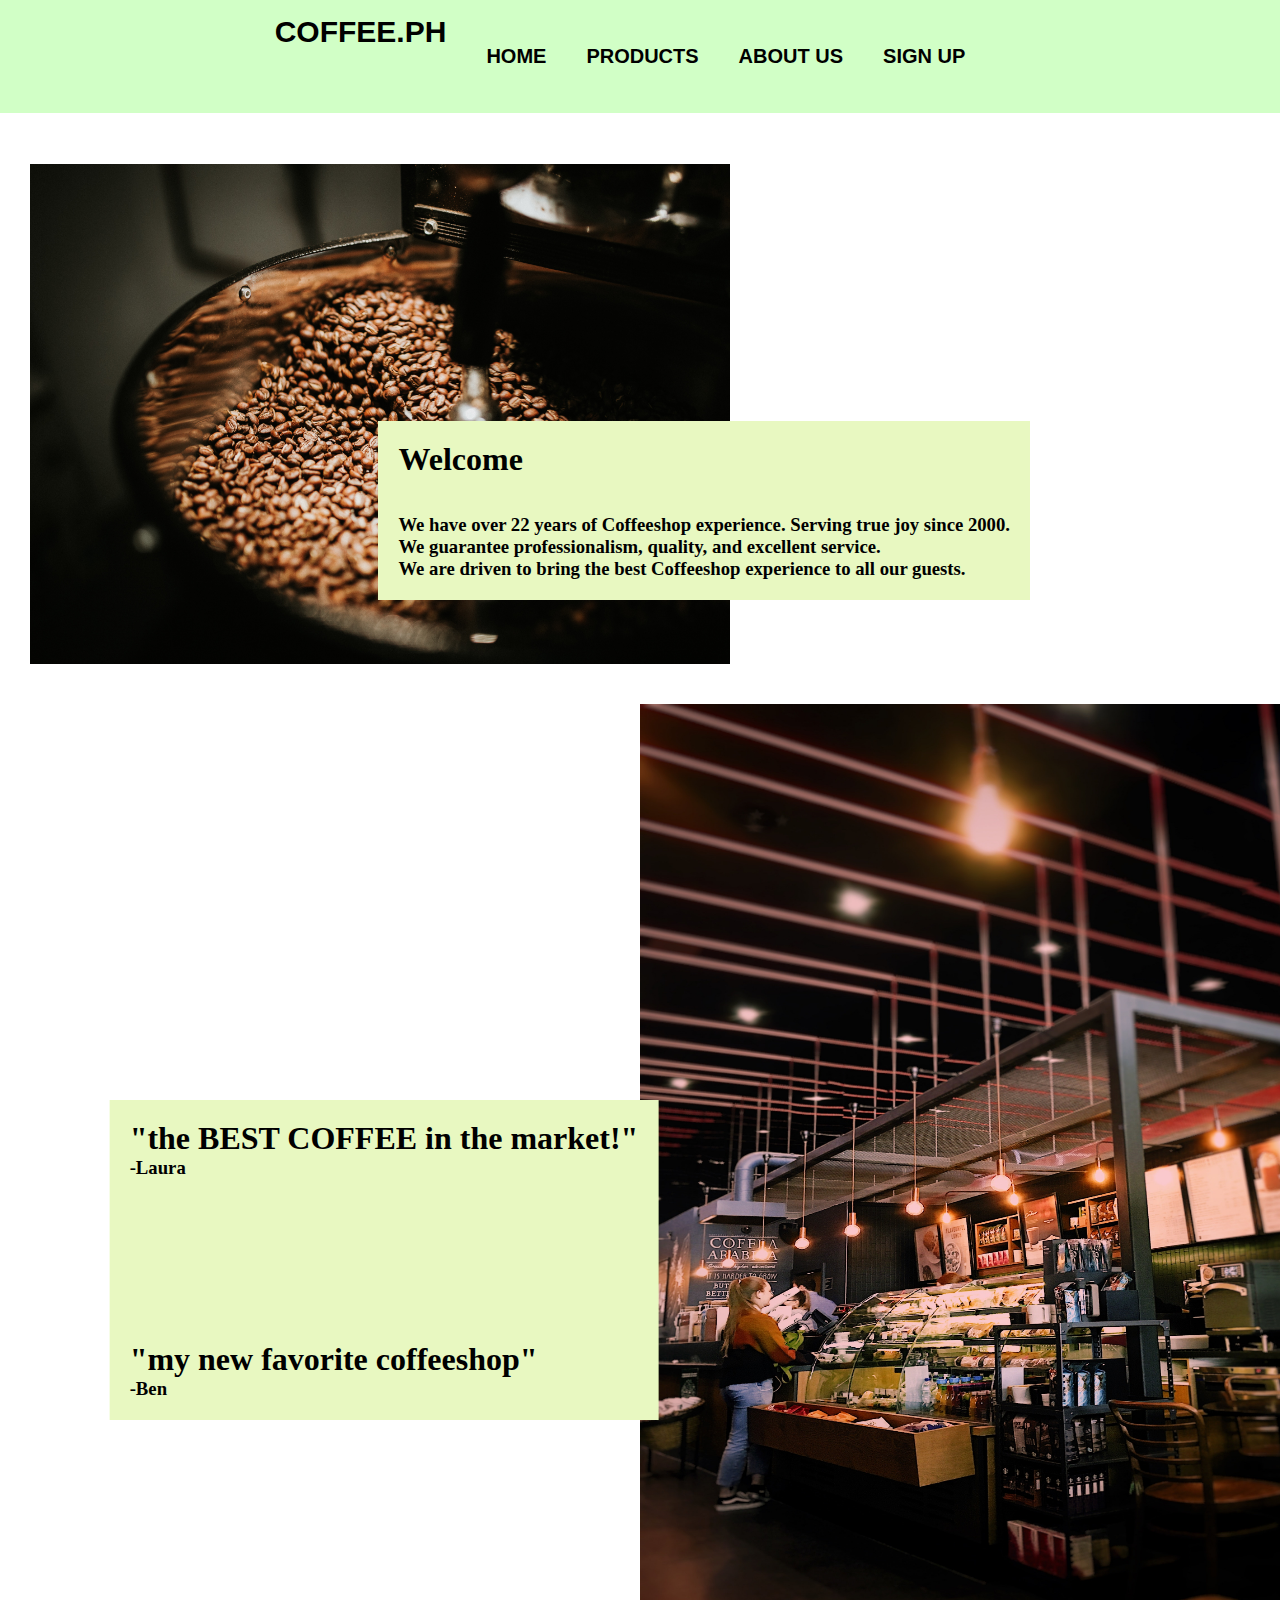
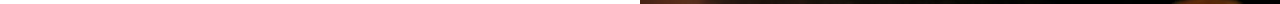
<file: index.html>
<html>
    <head>
        <meta charset="UTF-8">
        <title></title>
        <link rel="stylesheet" href="index.css">
    </head>
    <body>
        <nav>
            <h2>coffee.ph</h2>
            <ul class="hyperlinks">
                <li><a href="index.html">Home</a></li>
                <li><a href="services.html">Products</a></li>
                <li><a href="about.html">About us</a></li>
                <li><a href="gallery.html">Sign up</a></li>
            </ul>
        </nav>
        <img src="/pictures/coffee5.jpg" class="home-cff">
        <div class="photo-text">
            <h1>Welcome</h1><br><br>
            <h3>We have over 22 years of Coffeeshop experience. Serving true joy since 2000.</h3>
            <h3>We guarantee professionalism, quality, and excellent service.</h3>
            <h3>We are driven to bring the best Coffeeshop experience to all our guests.</h3>
        </div>
        <img src="/pictures/coffee9.jpg" class="home-cff2">
        <div class="photo-text2">
            <h1>"the BEST COFFEE in the market!"</h1>
            <h3> -Laura</h3>
            <br>
            <br>
            <br>
            <br>
            <br>
            <br>
            <br>
            <br>
            <br>
            <h1>"my new favorite coffeeshop"</h1>
            <h3> -Ben</h3>
        </div>
    </body>
</html>
</file>
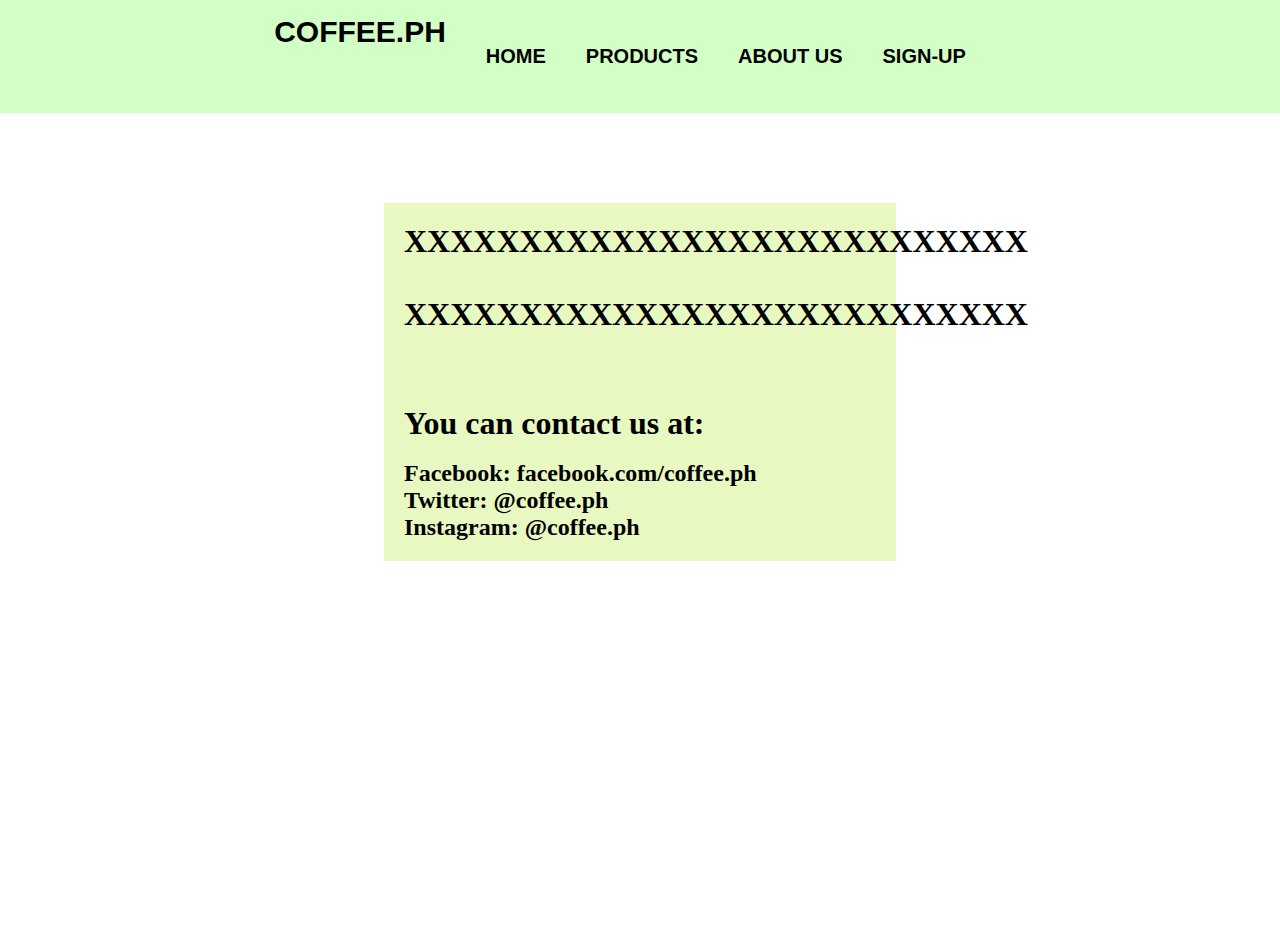
<file: about.html>
<html>
    <head>
        <meta charset="UTF-8">
        <title></title>
        <link rel="stylesheet" href="index.css">
    </head>
    <body>
        <nav>
            <h2>coffee.ph</h2>
            <ul class="hyperlinks">
                <li><a href="index.html">Home</a></li>
                <li><a href="services.html">Products</a></li>
                <li><a href="about.html">About us</menu></a></li>
                <li><a href="gallery.html">Sign-up</a></li>
            </ul>
        </nav>
        <div class="about-us">
            <h1>XXXXXXXXXXXXXXXXXXXXXXXXXXX</h1>
            <br>
            <br>
            <h1>XXXXXXXXXXXXXXXXXXXXXXXXXXX</h1>
            <br>
            <br>
            <br>
            <br>
            <h1>You can contact us at:</h1>
            <br>
            <h2>Facebook: facebook.com/coffee.ph</h2>
            <h2>Twitter: @coffee.ph</h2>
            <h2>Instagram: @coffee.ph</h2>
        </div>
    </body>
</html>
</file>
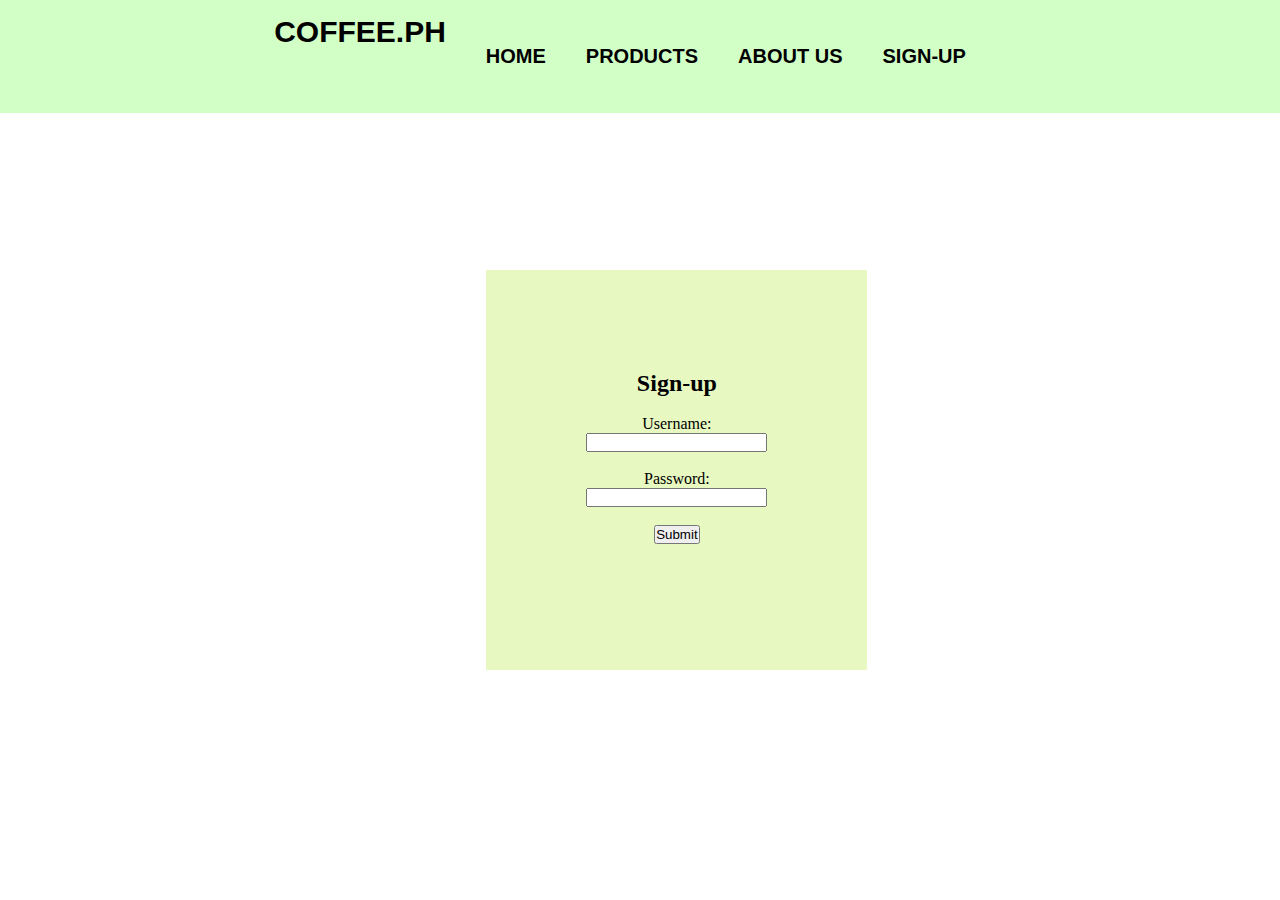
<file: gallery.html>
<html>
    <head>
        <meta charset="UTF-8">
        <title></title>
        <link rel="stylesheet" href="index.css">
    </head>
    <body>
        <nav>
            <h2>coffee.ph</h2>
            <ul class="hyperlinks">
                <li><a href="index.html">Home</a></li>
                <li><a href="services.html">Products</a></li>
                <li><a href="about.html">About us</a></li>
                <li><a href="gallery.html">Sign-up</a></li>
            </ul>
        </nav>
        <div class="sign-box">
            <form>
                <h2>Sign-up</h1><br>
                <label for="user">Username:</label><br>
                <input type="text" id="user" name="user"><br><br>
                <label for="pass"> Password:</label><br>
                <input type="password" id="pass" name="pass"><br><br>
                <input type="submit" name="submit">
              </form>
        </div>
    </body>
</html>
</file>
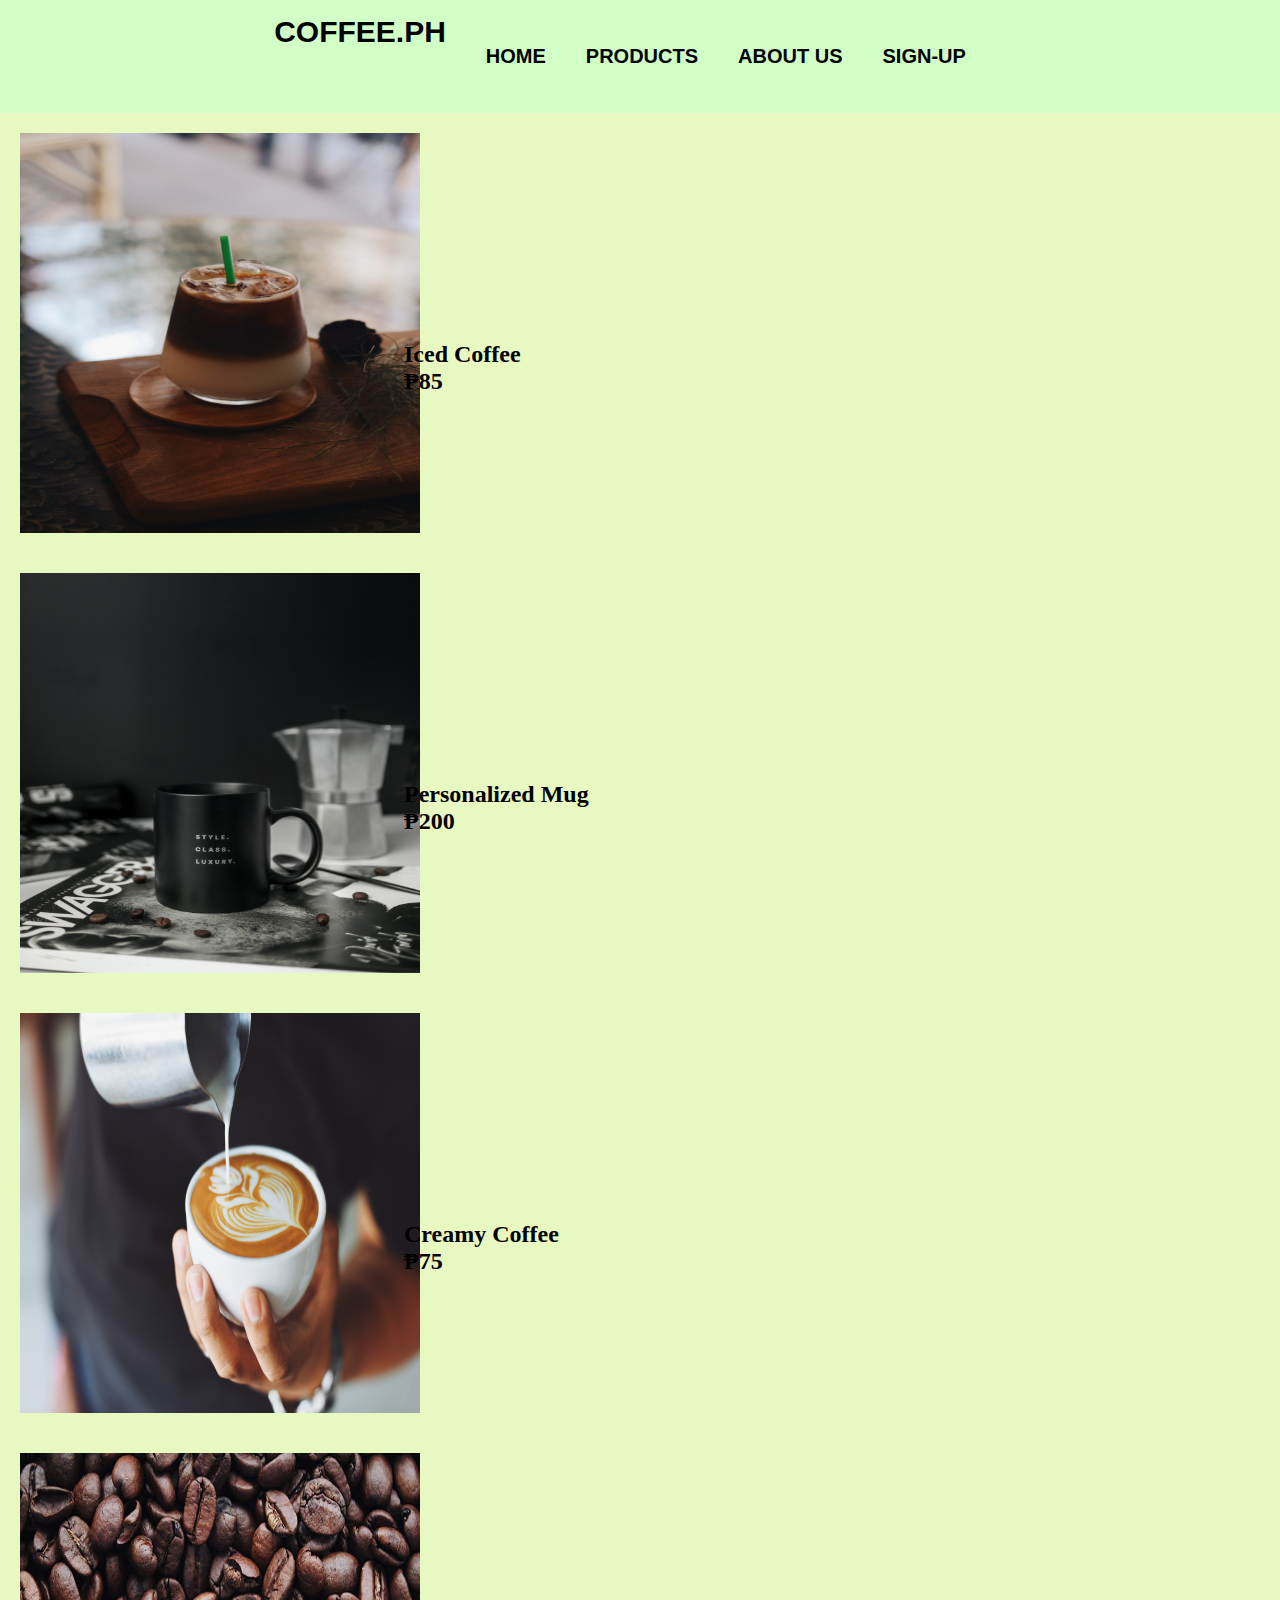
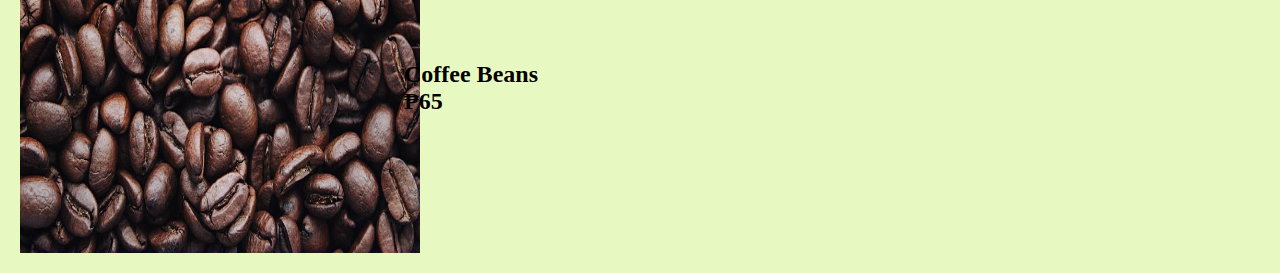
<file: services.html>
<html>
    <head>
        <meta charset="UTF-8">
        <title></title>
        <link rel="stylesheet" href="index.css">
    </head>
    <body>
        <nav>
            <h2>coffee.ph</h2>
            <ul class="hyperlinks">
                <li><a href="index.html">Home</a></li>
                <li><a href="services.html">Products</a></li>
                <li><a href="about.html">About us</a></li>
                <li><a href="gallery.html">Sign-up</a></li>
            </ul>
        </nav>
        <div class="grid-container">
            <div class="grid-box">
                <img src="/pictures/coffeeice.jpg" class="coffeeice">
                <h2 class="text-service">Iced Coffee<br>₱85</h2>
            </div>
            <div class="grid-box">
                <img src="/pictures/mug.jpg" class="mug">
                <h2 class="text-service">Personalized Mug<br>₱200</h2>
            </div>
            <div class="grid-box">
                <img src="/pictures/coffee3.jpg" class="milk">
                <h2 class="text-service">Creamy Coffee<br>₱75</h2>
            </div>
            <div class="grid-box">
                <img src="/pictures/coffee4.jpg" class="beans">
                <h2 class="text-service">Coffee Beans<br>₱65</h2>
            </div>
        </div>
    </body>
</html>
</file>
<file: index.css>
* {
    margin: 0;
    padding: 0;
}

nav {
    background: #D1FFC6;
    font-size: 15px;
    font-family: Arial;
    text-transform: uppercase;
    font-weight: bold;
}

nav, ul {
    list-style: none;
    display: flex;
    justify-content: center;
}

nav, ul, li {
    padding: 15px 20px;
}

nav, ul, li, a {
    text-decoration: none;
    color: black;
    width: block;
    text-align: center;
}

nav, ul, li, a:hover {
    font-size: 20px;
    transition: 0.6ms;
}
li:hover, a:hover {
    background: black;
    color: whitesmoke;
}

.home-cff {
    margin-top: 4%;
    width: 700px;
    height: 500px;
    margin-left: 30px;
}

.photo-text {
    position: absolute;
    bottom: 300px;
    right: 250px;
    color: black;
    background-color: #E8F8C1;
    padding: 20px;
  }

.photo-text2 {
        position: absolute;
        top: 140%;
        left: 30%;
        transform: translate(-50%, -50%);
        background-color: #E8F8C1;
        padding: 20px;
}

.home-cff2 {
    width: 750px;
    height: 100%;
    margin-top: 40;
    margin-left: 50%;
}

.about-us {
    margin: 30%;
    margin-top: 7%;
    font-weight: 25px;
    background-color: #E8F8C1;
    padding: 20px;
}

.coffeeice, .mug, .milk, .beans {
    width: 400px;
    height: 400px;
}

.grid-box {
    padding: 20px;
    background-color: #E8F8C1;
    width: 100%;
}

.text-service {
    position: absolute;
    margin-left: 30%;
    margin-top: -15%;
}

.sign-box {
    position: absolute;
    top: 30%;
    left: 38%;
    text-align: center;
    padding: 100px;
    background-color: #E8F8C1;
    height: 200px;
}
</file>
